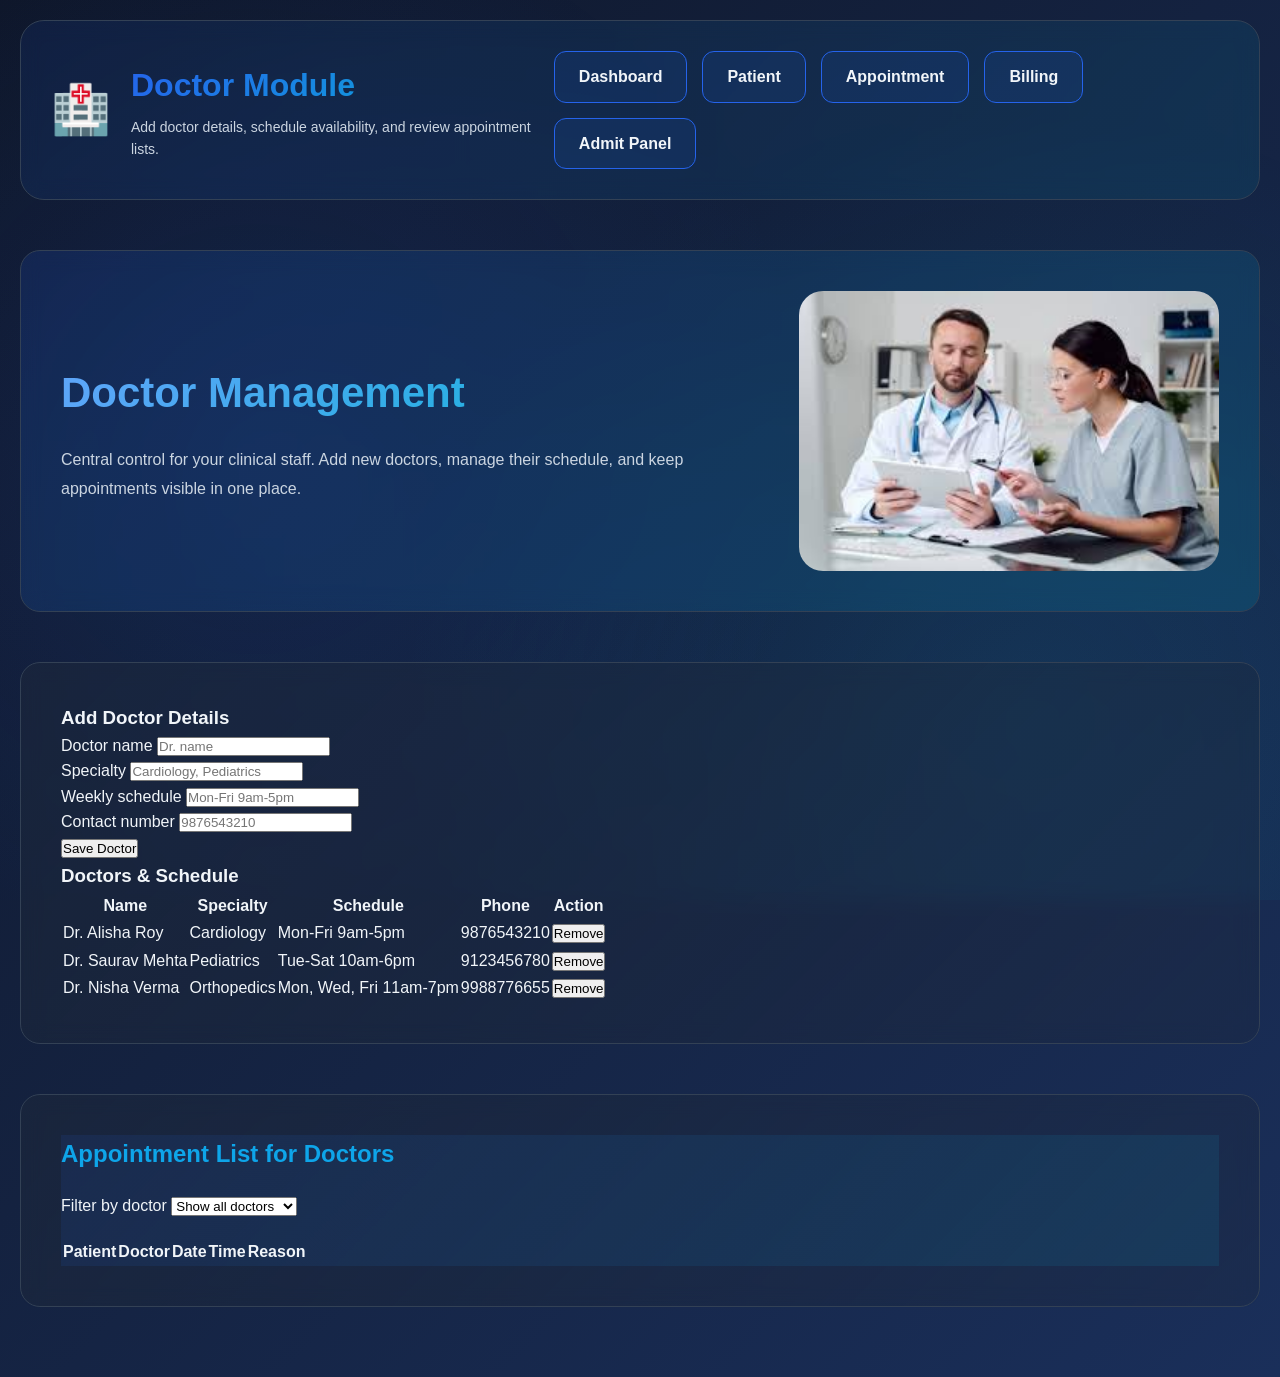
<file: doctor.html>
<!DOCTYPE html>
<html lang="en">
<head>
    <meta charset="UTF-8">
    <meta name="viewport" content="width=device-width, initial-scale=1.0">
    <title>Doctor Management - Hospital System</title>
    <link rel="stylesheet" href="styles.css">
</head>
<body data-page="doctor">
    <div class="container">
        <header>
            <div class="brand">
                <span>🏥</span>
                <div>
                    <h1>Doctor Module</h1>
                    <p class="page-meta">Add doctor details, schedule availability, and review appointment lists.</p>
                </div>
            </div>
            <nav class="navbar">
                <a class="nav-link" href="dashboard.html">Dashboard</a>
                <a class="nav-link" href="patient.html">Patient</a>
                <a class="nav-link" href="appointment.html">Appointment</a>
                <a class="nav-link" href="billing.html">Billing</a>
                <a class="nav-link" href="admit.html">Admit Panel</a>
            </nav>
        </header>

        <section class="section hero-card">
            <div>
                <h2>Doctor Management</h2>
                <p>Central control for your clinical staff. Add new doctors, manage their schedule, and keep appointments visible in one place.</p>
            </div>
           
            <img src="[data-uri]" alt="Doctor team" style="width: 100%; max-width: 420px; border-radius: 24px; object-fit: cover;">
        </section>

        <div class="section grid-2">
            <div class="card">
                <h3>Add Doctor Details</h3>
                <form id="doctorForm" class="form-grid">
                    <div class="form-group">
                        <label for="doctorName">Doctor name</label>
                        <input id="doctorName" name="doctorName" type="text" placeholder="Dr. name" required>
                    </div>
                    <div class="form-group">
                        <label for="specialty">Specialty</label>
                        <input id="specialty" name="specialty" type="text" placeholder="Cardiology, Pediatrics" required>
                    </div>
                    <div class="form-group">
                        <label for="schedule">Weekly schedule</label>
                        <input id="schedule" name="schedule" type="text" placeholder="Mon-Fri 9am-5pm" required>
                    </div>
                    <div class="form-group">
                        <label for="phone">Contact number</label>
                        <input id="phone" name="phone" type="tel" placeholder="9876543210" required>
                    </div>
                    <button type="submit">Save Doctor</button>
                </form>
            </div>

            <div class="card">
                <h3>Doctors & Schedule</h3>
                <div class="table-wrap">
                    <table>
                        <thead>
                            <tr><th>Name</th><th>Specialty</th><th>Schedule</th><th>Phone</th><th>Action</th></tr>
                        </thead>
                        <tbody id="doctorListBody"></tbody>
                    </table>
                </div>
            </div>
        </div>

        <section class="section">
            <div class="stats-box">
                <h3>Appointment List for Doctors</h3>
                <div class="form-group" style="margin-bottom: 18px;">
                    <label for="doctorFilter">Filter by doctor</label>
                    <select id="doctorFilter" class="bill-input"></select>
                </div>
                <div class="table-wrap">
                    <table>
                        <thead>
                            <tr><th>Patient</th><th>Doctor</th><th>Date</th><th>Time</th><th>Reason</th></tr>
                        </thead>
                        <tbody id="doctorAppointmentBody"></tbody>
                    </table>
                </div>
            </div>
        </section>
    </div>
    <div id="toast" class="toast"></div>
    <script src="app.js"></script>
</body>
</html>
</file>
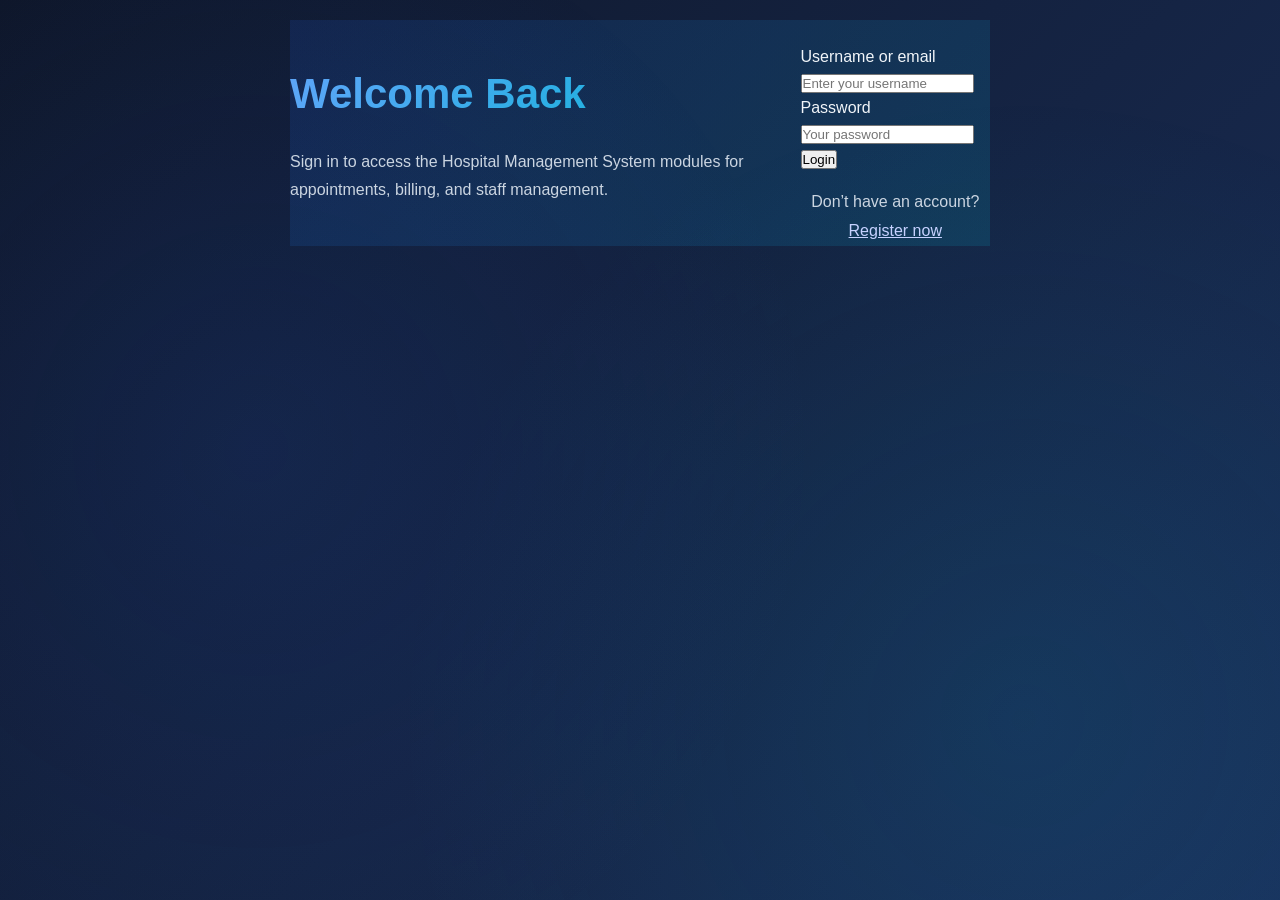
<file: login.html>
<!DOCTYPE html>
<html lang="en">
<head>
    <meta charset="UTF-8">
    <meta name="viewport" content="width=device-width, initial-scale=1.0">
    <title>Login - Hospital System</title>
    <link rel="stylesheet" href="styles.css">
</head>
<body>
    <div class="container">
        <div class="hero-card" style="max-width: 700px; margin: 0 auto;">
            <div>
                <h2>Welcome Back</h2>
                <p>Sign in to access the Hospital Management System modules for appointments, billing, and staff management.</p>
            </div>
            <div class="card" style="margin-top: 24px;">
                <form id="loginForm" class="form-grid">
                    <div class="form-group">
                        <label for="username">Username or email</label>
                        <input id="username" name="username" type="text" placeholder="Enter your username" required>
                    </div>
                    <div class="form-group">
                        <label for="password">Password</label>
                        <input id="password" name="password" type="password" placeholder="Your password" required>
                    </div>
                    <button type="submit">Login</button>
                </form>
                <p class="page-meta" style="margin-top: 16px; text-align: center;">Don’t have an account? <a href="register.html" style="color: #c7d2ff;">Register now</a></p>
            </div>
        </div>
    </div>
    <div id="toast" class="toast"></div>
    <script>
        document.getElementById('loginForm').addEventListener('submit', function(e){
            e.preventDefault();
            showToast('Login successful — redirecting...');
            setTimeout(()=> window.location = 'dashboard.html', 900);
        });
        function showToast(message) {
            const toast = document.getElementById('toast');
            if (!toast) return;
            toast.textContent = message;
            toast.classList.add('show');
            setTimeout(() => toast.classList.remove('show'), 2200);
        }
    </script>
</body>
</html>
</file>
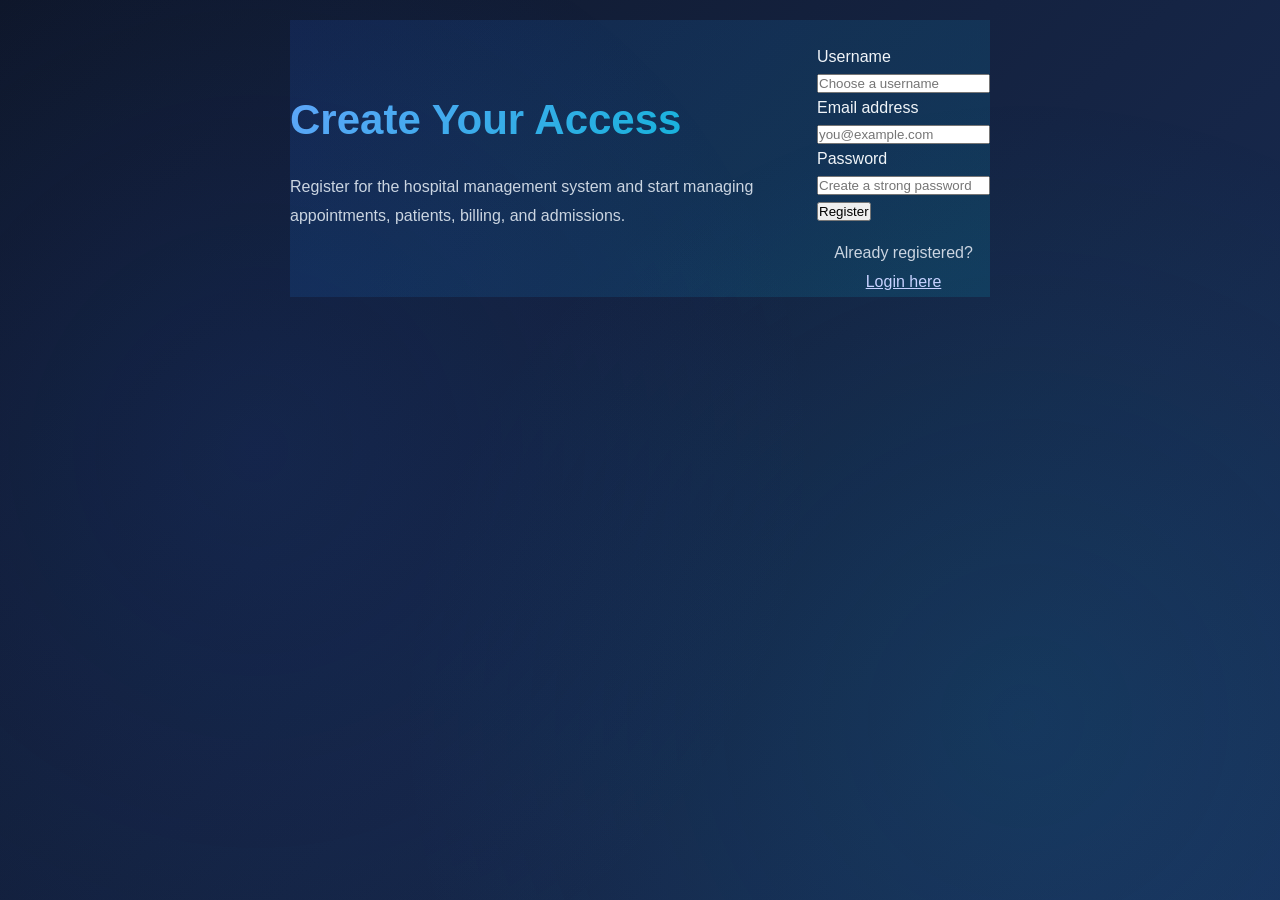
<file: register.html>
<!DOCTYPE html>
<html lang="en">
<head>
    <meta charset="UTF-8">
    <meta name="viewport" content="width=device-width, initial-scale=1.0">
    <title>Register - Hospital System</title>
    <link rel="stylesheet" href="styles.css">
</head>
<body>
    <div class="container">
        <div class="hero-card" style="max-width: 700px; margin: 0 auto;">
            <div>
                <h2>Create Your Access</h2>
                <p>Register for the hospital management system and start managing appointments, patients, billing, and admissions.</p>
            </div>
            <div class="card" style="margin-top: 24px;">
                <form id="registerForm" class="form-grid">
                    <div class="form-group">
                        <label for="username">Username</label>
                        <input id="username" name="username" type="text" placeholder="Choose a username" required>
                    </div>
                    <div class="form-group">
                        <label for="email">Email address</label>
                        <input id="email" name="email" type="email" placeholder="you@example.com" required>
                    </div>
                    <div class="form-group">
                        <label for="password">Password</label>
                        <input id="password" name="password" type="password" placeholder="Create a strong password" required>
                    </div>
                    <button type="submit">Register</button>
                </form>
                <p class="page-meta" style="margin-top: 16px; text-align: center;">Already registered? <a href="login.html" style="color: #c7d2ff;">Login here</a></p>
            </div>
        </div>
    </div>
    <div id="toast" class="toast"></div>
    <script>
        document.getElementById('registerForm').addEventListener('submit', function(e){
            e.preventDefault();
            showToast('Registration complete — please login.');
            setTimeout(()=> window.location = 'login.html', 900);
        });
        function showToast(message) {
            const toast = document.getElementById('toast');
            if (!toast) return;
            toast.textContent = message;
            toast.classList.add('show');
            setTimeout(() => toast.classList.remove('show'), 2200);
        }
    </script>
</body>
</html>
</file>
<file: styles.css>
/* ===== Global Styles ===== */
* {
    margin: 0;
    padding: 0;
    box-sizing: border-box;
}

:root {
    --primary-color: #2563eb;
    --primary-dark: #1e40af;
    --secondary-color: #0ea5e9;
    --accent-color: #06b6d4;
    --success-color: #10b981;
    --warning-color: #f59e0b;
    --danger-color: #ef4444;
    --light-bg: #f8fafc;
    --dark-bg: #0f172a;
    --card-bg: #1e293b;
    --border-color: #334155;
    --text-primary: #f1f5f9;
    --text-secondary: #cbd5e1;
    --text-tertiary: #94a3b8;
    --transition: all 0.3s cubic-bezier(0.4, 0, 0.2, 1);
}

body {
    font-family: 'Segoe UI', Tahoma, Geneva, Verdana, sans-serif;
    background: linear-gradient(135deg, var(--dark-bg) 0%, #1a2f5a 100%);
    color: var(--text-primary);
    line-height: 1.6;
    min-height: 100vh;
    position: relative;
    overflow-x: hidden;
}

/* ===== Animated Background ===== */
body::before {
    content: '';
    position: fixed;
    top: 0;
    left: 0;
    width: 100%;
    height: 100%;
    background: 
        radial-gradient(circle at 20% 50%, rgba(37, 99, 235, 0.1) 0%, transparent 50%),
        radial-gradient(circle at 80% 80%, rgba(6, 182, 212, 0.1) 0%, transparent 50%);
    pointer-events: none;
    z-index: 0;
}

.container {
    position: relative;
    z-index: 1;
    max-width: 1400px;
    margin: 0 auto;
    padding: 20px;
}

/* ===== Header & Navigation ===== */
header {
    display: flex;
    justify-content: space-between;
    align-items: center;
    margin-bottom: 50px;
    padding: 30px;
    background: linear-gradient(135deg, rgba(37, 99, 235, 0.1) 0%, rgba(6, 182, 212, 0.1) 100%);
    border: 1px solid var(--border-color);
    border-radius: 24px;
    backdrop-filter: blur(10px);
    animation: slideDown 0.6s ease-out;
}

@keyframes slideDown {
    from {
        opacity: 0;
        transform: translateY(-30px);
    }
    to {
        opacity: 1;
        transform: translateY(0);
    }
}

.brand {
    display: flex;
    align-items: center;
    gap: 20px;
}

.brand span {
    font-size: 48px;
    animation: float 3s ease-in-out infinite;
}

@keyframes float {
    0%, 100% { transform: translateY(0px); }
    50% { transform: translateY(-10px); }
}

.brand h1 {
    font-size: 32px;
    font-weight: 700;
    background: linear-gradient(135deg, var(--primary-color), var(--accent-color));
    -webkit-background-clip: text;
    -webkit-text-fill-color: transparent;
    background-clip: text;
}

.brand p {
    color: var(--text-secondary);
    font-size: 14px;
    margin-top: 5px;
}

/* ===== Navigation ===== */
.navbar {
    display: flex;
    gap: 15px;
    flex-wrap: wrap;
}

.nav-link {
    padding: 12px 24px;
    background: rgba(37, 99, 235, 0.1);
    border: 1px solid var(--primary-color);
    border-radius: 12px;
    color: var(--text-primary);
    text-decoration: none;
    font-weight: 600;
    transition: var(--transition);
    cursor: pointer;
    position: relative;
    overflow: hidden;
}

.nav-link::before {
    content: '';
    position: absolute;
    top: 0;
    left: -100%;
    width: 100%;
    height: 100%;
    background: linear-gradient(90deg, transparent, rgba(255, 255, 255, 0.2), transparent);
    transition: left 0.5s;
}

.nav-link:hover::before {
    left: 100%;
}

.nav-link:hover {
    background: var(--primary-color);
    border-color: transparent;
    transform: translateY(-3px);
    box-shadow: 0 10px 25px rgba(37, 99, 235, 0.3);
}

/* ===== Sections ===== */
.section {
    margin-bottom: 50px;
    padding: 40px;
    background: linear-gradient(135deg, rgba(30, 41, 59, 0.5) 0%, rgba(30, 41, 59, 0.3) 100%);
    border: 1px solid var(--border-color);
    border-radius: 20px;
    backdrop-filter: blur(10px);
    animation: fadeInUp 0.8s ease-out;
}

@keyframes fadeInUp {
    from {
        opacity: 0;
        transform: translateY(30px);
    }
    to {
        opacity: 1;
        transform: translateY(0);
    }
}

/* ===== Hero Card ===== */
.hero-card {
    display: flex;
    justify-content: space-between;
    align-items: center;
    gap: 40px;
    background: linear-gradient(135deg, rgba(37, 99, 235, 0.15) 0%, rgba(6, 182, 212, 0.15) 100%);
}

.hero-card h2 {
    font-size: 42px;
    margin-bottom: 20px;
    background: linear-gradient(135deg, #60a5fa, #06b6d4);
    -webkit-background-clip: text;
    -webkit-text-fill-color: transparent;
    background-clip: text;
    font-weight: 800;
}

.hero-card p {
    font-size: 16px;
    color: var(--text-secondary);
    line-height: 1.8;
}

/* ===== Stats Grid ===== */
.stats-grid {
    display: grid;
    grid-template-columns: repeat(auto-fit, minmax(200px, 1fr));
    gap: 20px;
    background: transparent;
    border: none;
    padding: 0;
}

.metric {
    padding: 30px;
    background: linear-gradient(135deg, rgba(37, 99, 235, 0.1) 0%, rgba(6, 182, 212, 0.1) 100%);
    border: 1px solid var(--border-color);
    border-radius: 16px;
    text-align: center;
    transition: var(--transition);
    cursor: pointer;
    animation: fadeInUp 0.8s ease-out;
}

.metric:hover {
    transform: translateY(-10px);
    border-color: var(--accent-color);
    box-shadow: 0 20px 40px rgba(6, 182, 212, 0.2);
}

.metric span {
    display: block;
    color: var(--text-secondary);
    font-size: 14px;
    font-weight: 600;
    text-transform: uppercase;
    letter-spacing: 1px;
    margin-bottom: 15px;
}

.metric strong {
    display: block;
    font-size: 42px;
    color: var(--secondary-color);
    font-weight: 800;
    transition: var(--transition);
}

.metric:hover strong {
    color: var(--accent-color);
    font-size: 48px;
}

/* ===== Grid Layout ===== */
.grid-3 {
    display: grid;
    grid-template-columns: repeat(auto-fit, minmax(300px, 1fr));
    gap: 30px;
    background: transparent;
    border: none;
    padding: 0;
}

/* ===== Module Cards ===== */
.module-card {
    padding: 35px;
    background: linear-gradient(135deg, rgba(30, 41, 59, 0.6) 0%, rgba(30, 41, 59, 0.4) 100%);
    border: 1px solid var(--border-color);
    border-radius: 16px;
    transition: var(--transition);
    position: relative;
    overflow: hidden;
    display: flex;
    flex-direction: column;
    gap: 15px;
    animation: fadeInUp 0.8s ease-out;
}

.module-card::before {
    content: '';
    position: absolute;
    top: 0;
    left: 0;
    width: 100%;
    height: 4px;
    background: linear-gradient(90deg, var(--primary-color), var(--accent-color));
    transform: scaleX(0);
    transform-origin: left;
    transition: transform 0.3s ease;
}

.module-card:hover::before {
    transform: scaleX(1);
}

.module-card:hover {
    transform: translateY(-15px);
    border-color: var(--accent-color);
    box-shadow: 0 25px 50px rgba(6, 182, 212, 0.15);
}

.module-card h3 {
    font-size: 22px;
    font-weight: 700;
    color: var(--text-primary);
    transition: var(--transition);
}

.module-card:hover h3 {
    color: var(--secondary-color);
}

.module-card p {
    color: var(--text-secondary);
    font-size: 15px;
    line-height: 1.6;
    flex-grow: 1;
}

/* ===== Action Buttons ===== */
.action-btn {
    display: inline-block;
    padding: 14px 28px;
    background: linear-gradient(135deg, var(--primary-color), var(--secondary-color));
    color: white;
    text-decoration: none;
    border: none;
    border-radius: 10px;
    font-weight: 600;
    cursor: pointer;
    transition: var(--transition);
    position: relative;
    overflow: hidden;
    font-size: 14px;
    text-transform: uppercase;
    letter-spacing: 0.5px;
}

.action-btn::after {
    content: '';
    position: absolute;
    top: 50%;
    left: 50%;
    width: 0;
    height: 0;
    border-radius: 50%;
    background: rgba(255, 255, 255, 0.2);
    transform: translate(-50%, -50%);
    transition: width 0.6s, height 0.6s;
}

.action-btn:hover::after {
    width: 300px;
    height: 300px;
}

.action-btn:hover {
    transform: translateY(-3px);
    box-shadow: 0 15px 35px rgba(37, 99, 235, 0.4);
}

.module-button {
    align-self: flex-start;
    margin-top: auto;
}

/* ===== Stats Box ===== */
.stats-box {
    background: linear-gradient(135deg, rgba(37, 99, 235, 0.1) 0%, rgba(6, 182, 212, 0.1) 100%);
}

.stats-box h3 {
    font-size: 24px;
    margin-bottom: 20px;
    color: var(--secondary-color);
}

.stats-box ul {
    list-style: none;
}

.stats-box li {
    padding: 15px;
    margin-bottom: 10px;
    background: rgba(255, 255, 255, 0.05);
    border-left: 4px solid var(--accent-color);
    border-radius: 8px;
    transition: var(--transition);
    animation: slideIn 0.5s ease-out forwards;
}

@keyframes slideIn {
    from {
        opacity: 0;
        transform: translateX(-20px);
    }
    to {
        opacity: 1;
        transform: translateX(0);
    }
}

.stats-box li:hover {
    background: rgba(6, 182, 212, 0.1);
    transform: translateX(10px);
}

/* ===== Toast Notification ===== */
.toast {
    position: fixed;
    bottom: 30px;
    right: 30px;
    padding: 20px 30px;
    background: var(--success-color);
    color: white;
    border-radius: 12px;
    box-shadow: 0 10px 30px rgba(0, 0, 0, 0.3);
    opacity: 0;
    transform: translateY(100px);
    transition: var(--transition);
    pointer-events: none;
    z-index: 1000;
    max-width: 300px;
    font-weight: 600;
    animation: none;
}

.toast.show {
    opacity: 1;
    transform: translateY(0);
    animation: toastSlide 3s ease-out forwards;
}

@keyframes toastSlide {
    0% {
        opacity: 1;
        transform: translateY(0);
    }
    90% {
        opacity: 1;
        transform: translateY(0);
    }
    100% {
        opacity: 0;
        transform: translateY(20px);
    }
}

.toast.success {
    background: var(--success-color);
}

.toast.error {
    background: var(--danger-color);
}

.toast.warning {
    background: var(--warning-color);
}

/* ===== Loading Spinner ===== */
.spinner {
    display: inline-block;
    width: 20px;
    height: 20px;
    border: 3px solid rgba(255, 255, 255, 0.3);
    border-top-color: white;
    border-radius: 50%;
    animation: spin 0.8s linear infinite;
}

@keyframes spin {
    to { transform: rotate(360deg); }
}

/* ===== Responsive Design ===== */
@media (max-width: 768px) {
    header {
        flex-direction: column;
        text-align: center;
        gap: 20px;
    }

    .brand {
        flex-direction: column;
    }

    .brand h1 {
        font-size: 24px;
    }

    .navbar {
        justify-content: center;
    }

    .nav-link {
        padding: 10px 20px;
        font-size: 14px;
    }

    .hero-card {
        flex-direction: column;
        gap: 20px;
    }

    .hero-card h2 {
        font-size: 28px;
    }

    .section {
        padding: 25px;
    }

    .grid-3 {
        grid-template-columns: 1fr;
    }

    .module-card {
        padding: 25px;
    }

    .action-btn {
        width: 100%;
        text-align: center;
    }

    .stats-grid {
        grid-template-columns: repeat(2, 1fr);
    }

    .metric {
        padding: 20px;
    }

    .metric strong {
        font-size: 32px;
    }
}

@media (max-width: 480px) {
    .container {
        padding: 15px;
    }

    header {
        margin-bottom: 30px;
        padding: 20px;
    }

    .brand span {
        font-size: 36px;
    }

    .brand h1 {
        font-size: 20px;
    }

    .brand p {
        font-size: 12px;
    }

    .hero-card h2 {
        font-size: 24px;
    }

    .section {
        margin-bottom: 30px;
        padding: 20px;
    }

    .module-card h3 {
        font-size: 18px;
    }

    .module-card p {
        font-size: 14px;
    }

    .stats-grid {
        grid-template-columns: 1fr;
        gap: 15px;
    }

    .metric span {
        font-size: 12px;
    }

    .metric strong {
        font-size: 28px;
    }

    .toast {
        left: 15px;
        right: 15px;
        bottom: 20px;
        max-width: none;
    }
}

/* ===== Scrollbar Styling ===== */
::-webkit-scrollbar {
    width: 10px;
}

::-webkit-scrollbar-track {
    background: var(--dark-bg);
}

::-webkit-scrollbar-thumb {
    background: var(--primary-color);
    border-radius: 10px;
}

::-webkit-scrollbar-thumb:hover {
    background: var(--accent-color);
}
</file>
